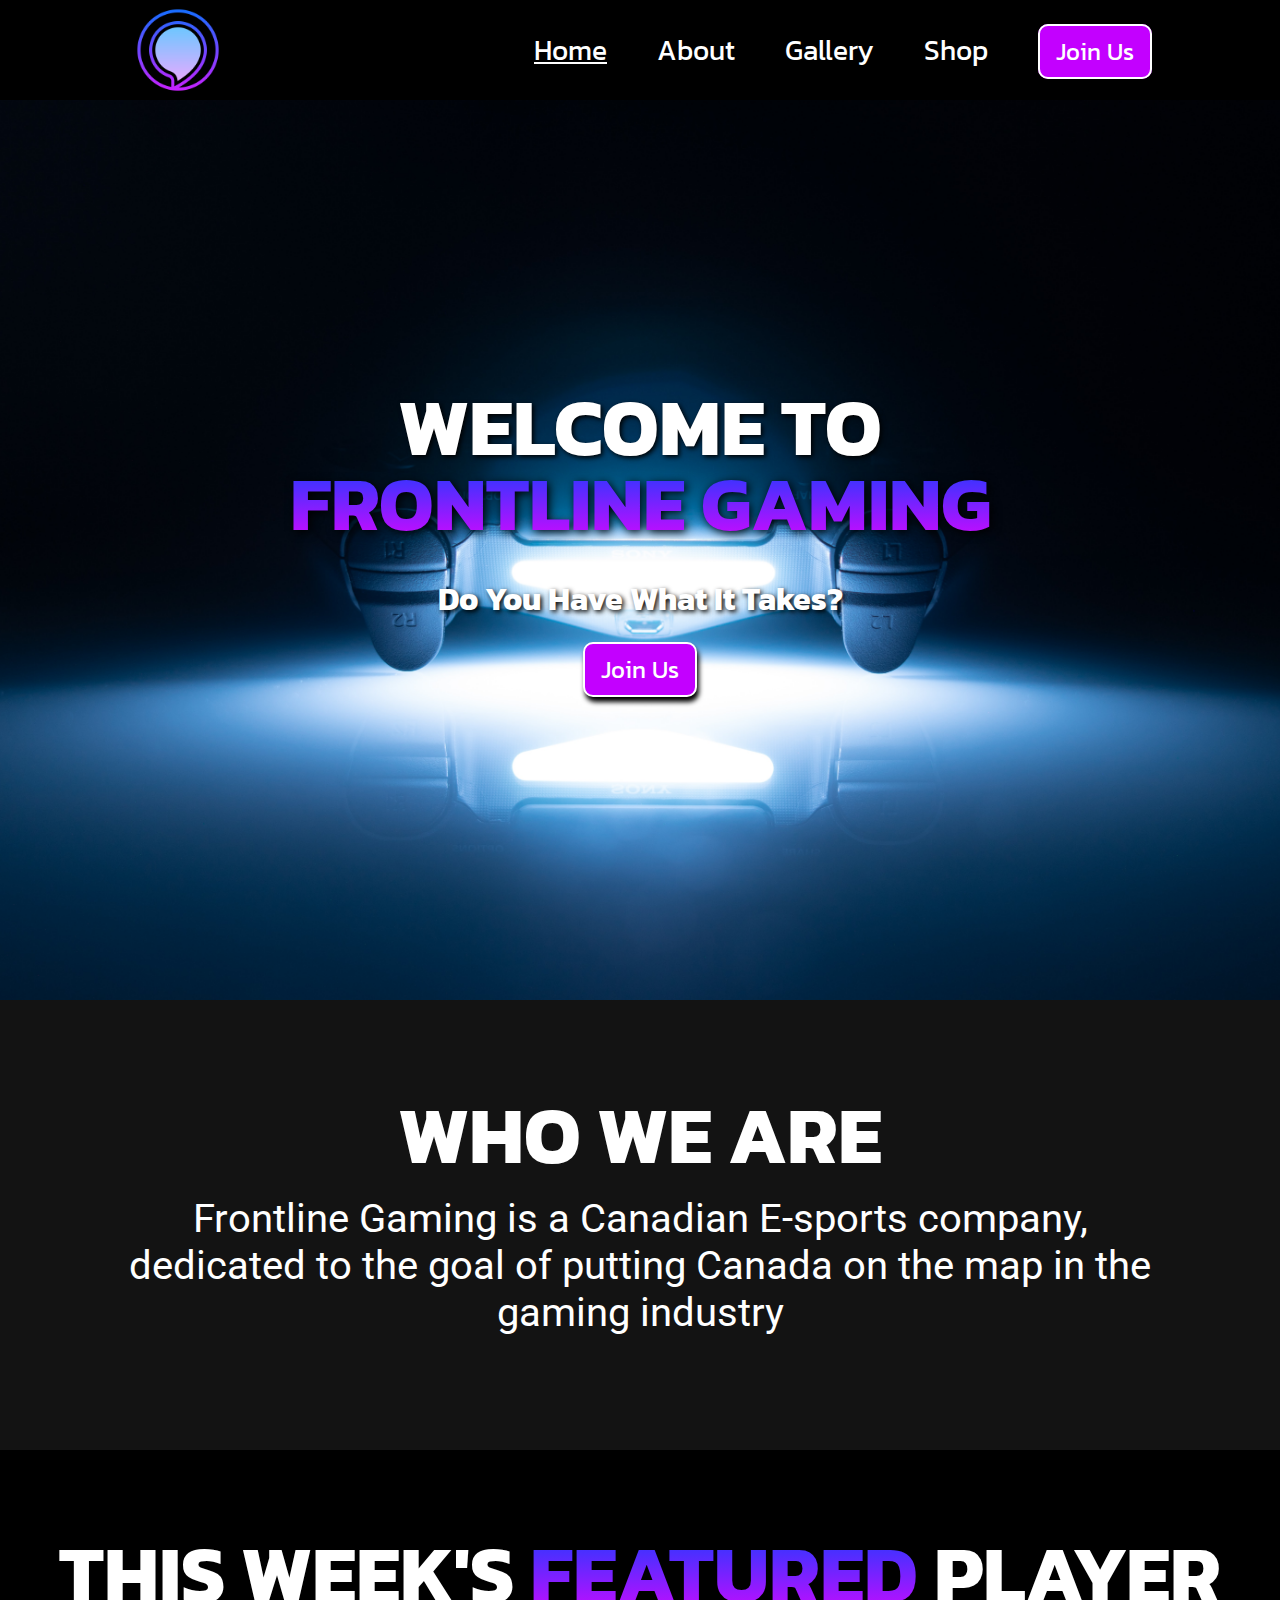
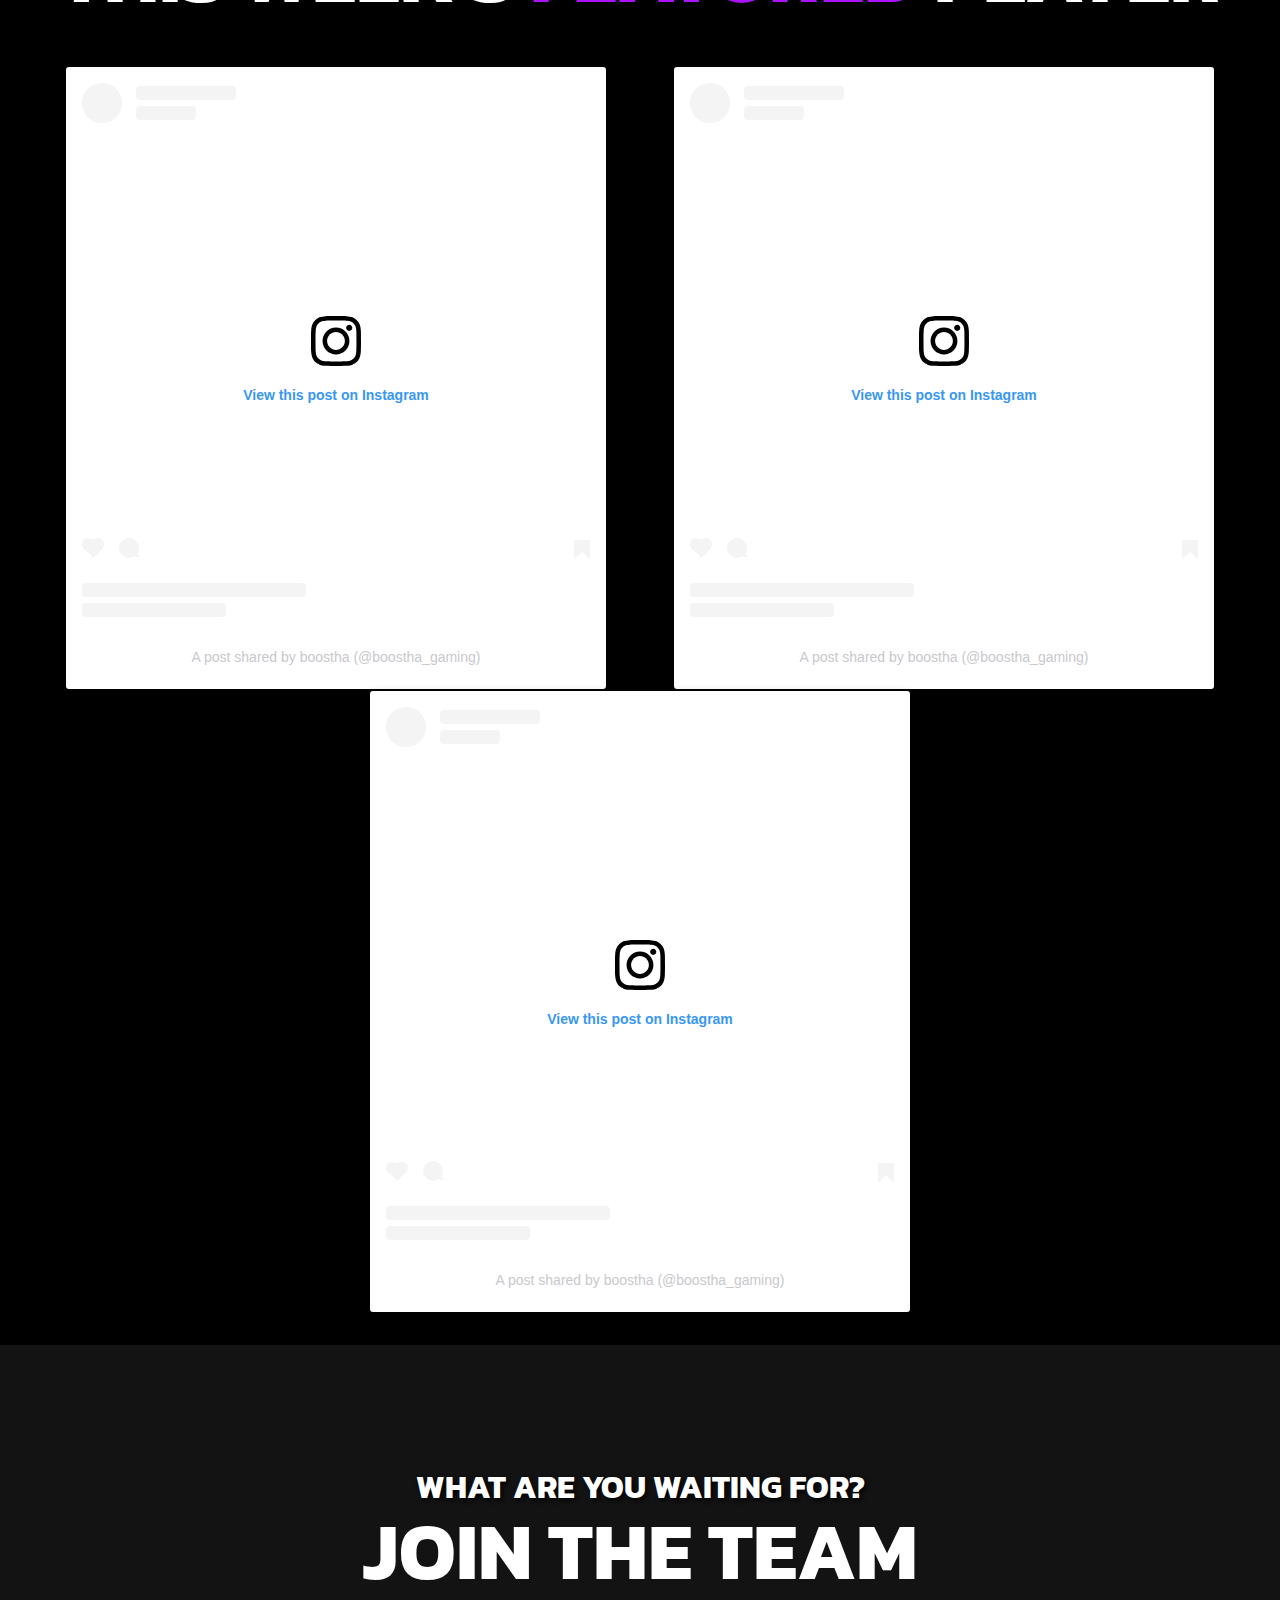
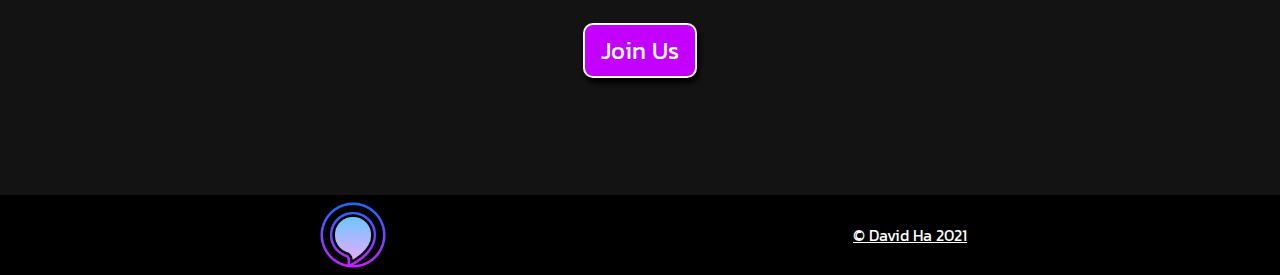
<file: index.html>
<!DOCTYPE html>
<html lang="en">
<head>
  <meta charset="UTF-8">
  <meta http-equiv="X-UA-Compatible" content="IE=edge">
  <meta name="viewport" content="width=device-width, initial-scale=1.0">

  <title>Frontline Gaming</title>

<!-- Links -->
  <link rel="stylesheet" href="assets/css/remedy.css">
  <link rel="stylesheet" href="assets/css/style.css">
  <link rel="preconnect" href="https://fonts.googleapis.com">
  <link rel="preconnect" href="https://fonts.gstatic.com" crossorigin>
  <link href="https://fonts.googleapis.com/css2?family=Kanit:wght@300;400;800&family=Roboto&display=swap" rel="stylesheet">
  <link rel="stylesheet" href="https://maxst.icons8.com/vue-static/landings/line-awesome/line-awesome/1.3.0/css/line-awesome.min.css">

</head>
<body>

  <nav>
    <div class="navbar" id="navbar">
        <a href="index.html"><img class="logo" src="assets/pictures/alexa.png" alt="logo" width="100" height="95"></a>
      <div class="navbar-menu" id="navbar-menu">
        <ul class="navbar-list" id="navbar-list">
          <li class="active">Home</li>
          <li><a href="about/index.html">About</a></li>
          <li><a href="gallery/index.html">Gallery</a></li>
          <li><a href="shop/index.html">Shop</a></li>
          <li><a href="form/index.html" class="nav-btn">Join Us</a></li>
          <li class="nav-close" id="nav-close">
           <i class="las la-times"></i>
          </li>
        </ul>
      </div>
      <div class="nav-toggle" id="nav-toggle">
        <i class="las la-bars"></i>
      </div>
    </div>
  </nav>

  <header class="hero">
    <h2>WELCOME TO</h2>
    <h1 class="gradient">FRONTLINE GAMING</h1>
    <h3>Do You Have What It Takes?</h3>
    <a href="form/index.html" class="btn">Join Us</a>
  </header>

  <main>
    <section class="intro">
      <h2>WHO WE ARE</h2>
      <p>Frontline Gaming is a Canadian E-sports company, dedicated to the goal of putting Canada on the map in the gaming industry</p>
    </section>

    <section class="third-party">
      <h2>THIS WEEK'S <span class="gradient">FEATURED</span> PLAYER</h2>
      <div class="clip">
        <blockquote class="instagram-media" data-instgrm-permalink="https://www.instagram.com/p/CR9ZhuPJHJE/?utm_source=ig_embed&amp;utm_campaign=loading" data-instgrm-version="14" style=" background:#FFF; border:0; border-radius:3px; box-shadow:0 0 1px 0 rgba(0,0,0,0.5),0 1px 10px 0 rgba(0,0,0,0.15); margin: 1px; max-width:540px; min-width:326px; padding:0; width:99.375%; width:-webkit-calc(100% - 2px); width:calc(100% - 2px);"><div style="padding:16px;"> <a href="https://www.instagram.com/p/CR9ZhuPJHJE/?utm_source=ig_embed&amp;utm_campaign=loading" style=" background:#FFFFFF; line-height:0; padding:0 0; text-align:center; text-decoration:none; width:100%;" target="_blank"> <div style=" display: flex; flex-direction: row; align-items: center;"> <div style="background-color: #F4F4F4; border-radius: 50%; flex-grow: 0; height: 40px; margin-right: 14px; width: 40px;"></div> <div style="display: flex; flex-direction: column; flex-grow: 1; justify-content: center;"> <div style=" background-color: #F4F4F4; border-radius: 4px; flex-grow: 0; height: 14px; margin-bottom: 6px; width: 100px;"></div> <div style=" background-color: #F4F4F4; border-radius: 4px; flex-grow: 0; height: 14px; width: 60px;"></div></div></div><div style="padding: 19% 0;"></div> <div style="display:block; height:50px; margin:0 auto 12px; width:50px;"><svg width="50px" height="50px" viewbox="0 0 60 60" version="1.1" xmlns="http://www.w3.org/2000/svg" xmlns:xlink="http://www.w3.org/1999/xlink"><g stroke="none" stroke-width="1" fill="none" fill-rule="evenodd"><g transform="translate(-511.000000, -20.000000)" fill="#000000"><g><path d="M556.869,30.41 C554.814,30.41 553.148,32.076 553.148,34.131 C553.148,36.186 554.814,37.852 556.869,37.852 C558.924,37.852 560.59,36.186 560.59,34.131 C560.59,32.076 558.924,30.41 556.869,30.41 M541,60.657 C535.114,60.657 530.342,55.887 530.342,50 C530.342,44.114 535.114,39.342 541,39.342 C546.887,39.342 551.658,44.114 551.658,50 C551.658,55.887 546.887,60.657 541,60.657 M541,33.886 C532.1,33.886 524.886,41.1 524.886,50 C524.886,58.899 532.1,66.113 541,66.113 C549.9,66.113 557.115,58.899 557.115,50 C557.115,41.1 549.9,33.886 541,33.886 M565.378,62.101 C565.244,65.022 564.756,66.606 564.346,67.663 C563.803,69.06 563.154,70.057 562.106,71.106 C561.058,72.155 560.06,72.803 558.662,73.347 C557.607,73.757 556.021,74.244 553.102,74.378 C549.944,74.521 548.997,74.552 541,74.552 C533.003,74.552 532.056,74.521 528.898,74.378 C525.979,74.244 524.393,73.757 523.338,73.347 C521.94,72.803 520.942,72.155 519.894,71.106 C518.846,70.057 518.197,69.06 517.654,67.663 C517.244,66.606 516.755,65.022 516.623,62.101 C516.479,58.943 516.448,57.996 516.448,50 C516.448,42.003 516.479,41.056 516.623,37.899 C516.755,34.978 517.244,33.391 517.654,32.338 C518.197,30.938 518.846,29.942 519.894,28.894 C520.942,27.846 521.94,27.196 523.338,26.654 C524.393,26.244 525.979,25.756 528.898,25.623 C532.057,25.479 533.004,25.448 541,25.448 C548.997,25.448 549.943,25.479 553.102,25.623 C556.021,25.756 557.607,26.244 558.662,26.654 C560.06,27.196 561.058,27.846 562.106,28.894 C563.154,29.942 563.803,30.938 564.346,32.338 C564.756,33.391 565.244,34.978 565.378,37.899 C565.522,41.056 565.552,42.003 565.552,50 C565.552,57.996 565.522,58.943 565.378,62.101 M570.82,37.631 C570.674,34.438 570.167,32.258 569.425,30.349 C568.659,28.377 567.633,26.702 565.965,25.035 C564.297,23.368 562.623,22.342 560.652,21.575 C558.743,20.834 556.562,20.326 553.369,20.18 C550.169,20.033 549.148,20 541,20 C532.853,20 531.831,20.033 528.631,20.18 C525.438,20.326 523.257,20.834 521.349,21.575 C519.376,22.342 517.703,23.368 516.035,25.035 C514.368,26.702 513.342,28.377 512.574,30.349 C511.834,32.258 511.326,34.438 511.181,37.631 C511.035,40.831 511,41.851 511,50 C511,58.147 511.035,59.17 511.181,62.369 C511.326,65.562 511.834,67.743 512.574,69.651 C513.342,71.625 514.368,73.296 516.035,74.965 C517.703,76.634 519.376,77.658 521.349,78.425 C523.257,79.167 525.438,79.673 528.631,79.82 C531.831,79.965 532.853,80.001 541,80.001 C549.148,80.001 550.169,79.965 553.369,79.82 C556.562,79.673 558.743,79.167 560.652,78.425 C562.623,77.658 564.297,76.634 565.965,74.965 C567.633,73.296 568.659,71.625 569.425,69.651 C570.167,67.743 570.674,65.562 570.82,62.369 C570.966,59.17 571,58.147 571,50 C571,41.851 570.966,40.831 570.82,37.631"></path></g></g></g></svg></div><div style="padding-top: 8px;"> <div style=" color:#3897f0; font-family:Arial,sans-serif; font-size:14px; font-style:normal; font-weight:550; line-height:18px;">View this post on Instagram</div></div><div style="padding: 12.5% 0;"></div> <div style="display: flex; flex-direction: row; margin-bottom: 14px; align-items: center;"><div> <div style="background-color: #F4F4F4; border-radius: 50%; height: 12.5px; width: 12.5px; transform: translateX(0px) translateY(7px);"></div> <div style="background-color: #F4F4F4; height: 12.5px; transform: rotate(-45deg) translateX(3px) translateY(1px); width: 12.5px; flex-grow: 0; margin-right: 14px; margin-left: 2px;"></div> <div style="background-color: #F4F4F4; border-radius: 50%; height: 12.5px; width: 12.5px; transform: translateX(9px) translateY(-18px);"></div></div><div style="margin-left: 8px;"> <div style=" background-color: #F4F4F4; border-radius: 50%; flex-grow: 0; height: 20px; width: 20px;"></div> <div style=" width: 0; height: 0; border-top: 2px solid transparent; border-left: 6px solid #f4f4f4; border-bottom: 2px solid transparent; transform: translateX(16px) translateY(-4px) rotate(30deg)"></div></div><div style="margin-left: auto;"> <div style=" width: 0px; border-top: 8px solid #F4F4F4; border-right: 8px solid transparent; transform: translateY(16px);"></div> <div style=" background-color: #F4F4F4; flex-grow: 0; height: 12px; width: 16px; transform: translateY(-4px);"></div> <div style=" width: 0; height: 0; border-top: 8px solid #F4F4F4; border-left: 8px solid transparent; transform: translateY(-4px) translateX(8px);"></div></div></div> <div style="display: flex; flex-direction: column; flex-grow: 1; justify-content: center; margin-bottom: 24px;"> <div style=" background-color: #F4F4F4; border-radius: 4px; flex-grow: 0; height: 14px; margin-bottom: 6px; width: 224px;"></div> <div style=" background-color: #F4F4F4; border-radius: 4px; flex-grow: 0; height: 14px; width: 144px;"></div></div></a><p style=" color:#c9c8cd; font-family:Arial,sans-serif; font-size:14px; line-height:17px; margin-bottom:0; margin-top:8px; overflow:hidden; padding:8px 0 7px; text-align:center; text-overflow:ellipsis; white-space:nowrap;"><a href="https://www.instagram.com/p/CR9ZhuPJHJE/?utm_source=ig_embed&amp;utm_campaign=loading" style=" color:#c9c8cd; font-family:Arial,sans-serif; font-size:14px; font-style:normal; font-weight:normal; line-height:17px; text-decoration:none;" target="_blank">A post shared by boostha (@boostha_gaming)</a></p></div></blockquote> <script async src="//www.instagram.com/embed.js"></script>
        <blockquote class="instagram-media" data-instgrm-permalink="https://www.instagram.com/p/CPtdSqUHQCv/?utm_source=ig_embed&amp;utm_campaign=loading" data-instgrm-version="14" style=" background:#FFF; border:0; border-radius:3px; box-shadow:0 0 1px 0 rgba(0,0,0,0.5),0 1px 10px 0 rgba(0,0,0,0.15); margin: 1px; max-width:540px; min-width:326px; padding:0; width:99.375%; width:-webkit-calc(100% - 2px); width:calc(100% - 2px);"><div style="padding:16px;"> <a href="https://www.instagram.com/p/CPtdSqUHQCv/?utm_source=ig_embed&amp;utm_campaign=loading" style=" background:#FFFFFF; line-height:0; padding:0 0; text-align:center; text-decoration:none; width:100%;" target="_blank"> <div style=" display: flex; flex-direction: row; align-items: center;"> <div style="background-color: #F4F4F4; border-radius: 50%; flex-grow: 0; height: 40px; margin-right: 14px; width: 40px;"></div> <div style="display: flex; flex-direction: column; flex-grow: 1; justify-content: center;"> <div style=" background-color: #F4F4F4; border-radius: 4px; flex-grow: 0; height: 14px; margin-bottom: 6px; width: 100px;"></div> <div style=" background-color: #F4F4F4; border-radius: 4px; flex-grow: 0; height: 14px; width: 60px;"></div></div></div><div style="padding: 19% 0;"></div> <div style="display:block; height:50px; margin:0 auto 12px; width:50px;"><svg width="50px" height="50px" viewbox="0 0 60 60" version="1.1" xmlns="http://www.w3.org/2000/svg" xmlns:xlink="http://www.w3.org/1999/xlink"><g stroke="none" stroke-width="1" fill="none" fill-rule="evenodd"><g transform="translate(-511.000000, -20.000000)" fill="#000000"><g><path d="M556.869,30.41 C554.814,30.41 553.148,32.076 553.148,34.131 C553.148,36.186 554.814,37.852 556.869,37.852 C558.924,37.852 560.59,36.186 560.59,34.131 C560.59,32.076 558.924,30.41 556.869,30.41 M541,60.657 C535.114,60.657 530.342,55.887 530.342,50 C530.342,44.114 535.114,39.342 541,39.342 C546.887,39.342 551.658,44.114 551.658,50 C551.658,55.887 546.887,60.657 541,60.657 M541,33.886 C532.1,33.886 524.886,41.1 524.886,50 C524.886,58.899 532.1,66.113 541,66.113 C549.9,66.113 557.115,58.899 557.115,50 C557.115,41.1 549.9,33.886 541,33.886 M565.378,62.101 C565.244,65.022 564.756,66.606 564.346,67.663 C563.803,69.06 563.154,70.057 562.106,71.106 C561.058,72.155 560.06,72.803 558.662,73.347 C557.607,73.757 556.021,74.244 553.102,74.378 C549.944,74.521 548.997,74.552 541,74.552 C533.003,74.552 532.056,74.521 528.898,74.378 C525.979,74.244 524.393,73.757 523.338,73.347 C521.94,72.803 520.942,72.155 519.894,71.106 C518.846,70.057 518.197,69.06 517.654,67.663 C517.244,66.606 516.755,65.022 516.623,62.101 C516.479,58.943 516.448,57.996 516.448,50 C516.448,42.003 516.479,41.056 516.623,37.899 C516.755,34.978 517.244,33.391 517.654,32.338 C518.197,30.938 518.846,29.942 519.894,28.894 C520.942,27.846 521.94,27.196 523.338,26.654 C524.393,26.244 525.979,25.756 528.898,25.623 C532.057,25.479 533.004,25.448 541,25.448 C548.997,25.448 549.943,25.479 553.102,25.623 C556.021,25.756 557.607,26.244 558.662,26.654 C560.06,27.196 561.058,27.846 562.106,28.894 C563.154,29.942 563.803,30.938 564.346,32.338 C564.756,33.391 565.244,34.978 565.378,37.899 C565.522,41.056 565.552,42.003 565.552,50 C565.552,57.996 565.522,58.943 565.378,62.101 M570.82,37.631 C570.674,34.438 570.167,32.258 569.425,30.349 C568.659,28.377 567.633,26.702 565.965,25.035 C564.297,23.368 562.623,22.342 560.652,21.575 C558.743,20.834 556.562,20.326 553.369,20.18 C550.169,20.033 549.148,20 541,20 C532.853,20 531.831,20.033 528.631,20.18 C525.438,20.326 523.257,20.834 521.349,21.575 C519.376,22.342 517.703,23.368 516.035,25.035 C514.368,26.702 513.342,28.377 512.574,30.349 C511.834,32.258 511.326,34.438 511.181,37.631 C511.035,40.831 511,41.851 511,50 C511,58.147 511.035,59.17 511.181,62.369 C511.326,65.562 511.834,67.743 512.574,69.651 C513.342,71.625 514.368,73.296 516.035,74.965 C517.703,76.634 519.376,77.658 521.349,78.425 C523.257,79.167 525.438,79.673 528.631,79.82 C531.831,79.965 532.853,80.001 541,80.001 C549.148,80.001 550.169,79.965 553.369,79.82 C556.562,79.673 558.743,79.167 560.652,78.425 C562.623,77.658 564.297,76.634 565.965,74.965 C567.633,73.296 568.659,71.625 569.425,69.651 C570.167,67.743 570.674,65.562 570.82,62.369 C570.966,59.17 571,58.147 571,50 C571,41.851 570.966,40.831 570.82,37.631"></path></g></g></g></svg></div><div style="padding-top: 8px;"> <div style=" color:#3897f0; font-family:Arial,sans-serif; font-size:14px; font-style:normal; font-weight:550; line-height:18px;">View this post on Instagram</div></div><div style="padding: 12.5% 0;"></div> <div style="display: flex; flex-direction: row; margin-bottom: 14px; align-items: center;"><div> <div style="background-color: #F4F4F4; border-radius: 50%; height: 12.5px; width: 12.5px; transform: translateX(0px) translateY(7px);"></div> <div style="background-color: #F4F4F4; height: 12.5px; transform: rotate(-45deg) translateX(3px) translateY(1px); width: 12.5px; flex-grow: 0; margin-right: 14px; margin-left: 2px;"></div> <div style="background-color: #F4F4F4; border-radius: 50%; height: 12.5px; width: 12.5px; transform: translateX(9px) translateY(-18px);"></div></div><div style="margin-left: 8px;"> <div style=" background-color: #F4F4F4; border-radius: 50%; flex-grow: 0; height: 20px; width: 20px;"></div> <div style=" width: 0; height: 0; border-top: 2px solid transparent; border-left: 6px solid #f4f4f4; border-bottom: 2px solid transparent; transform: translateX(16px) translateY(-4px) rotate(30deg)"></div></div><div style="margin-left: auto;"> <div style=" width: 0px; border-top: 8px solid #F4F4F4; border-right: 8px solid transparent; transform: translateY(16px);"></div> <div style=" background-color: #F4F4F4; flex-grow: 0; height: 12px; width: 16px; transform: translateY(-4px);"></div> <div style=" width: 0; height: 0; border-top: 8px solid #F4F4F4; border-left: 8px solid transparent; transform: translateY(-4px) translateX(8px);"></div></div></div> <div style="display: flex; flex-direction: column; flex-grow: 1; justify-content: center; margin-bottom: 24px;"> <div style=" background-color: #F4F4F4; border-radius: 4px; flex-grow: 0; height: 14px; margin-bottom: 6px; width: 224px;"></div> <div style=" background-color: #F4F4F4; border-radius: 4px; flex-grow: 0; height: 14px; width: 144px;"></div></div></a><p style=" color:#c9c8cd; font-family:Arial,sans-serif; font-size:14px; line-height:17px; margin-bottom:0; margin-top:8px; overflow:hidden; padding:8px 0 7px; text-align:center; text-overflow:ellipsis; white-space:nowrap;"><a href="https://www.instagram.com/p/CPtdSqUHQCv/?utm_source=ig_embed&amp;utm_campaign=loading" style=" color:#c9c8cd; font-family:Arial,sans-serif; font-size:14px; font-style:normal; font-weight:normal; line-height:17px; text-decoration:none;" target="_blank">A post shared by boostha (@boostha_gaming)</a></p></div></blockquote> <script async src="//www.instagram.com/embed.js"></script>
        <blockquote class="instagram-media" data-instgrm-permalink="https://www.instagram.com/p/CPEALdrHLPh/?utm_source=ig_embed&amp;utm_campaign=loading" data-instgrm-version="14" style=" background:#FFF; border:0; border-radius:3px; box-shadow:0 0 1px 0 rgba(0,0,0,0.5),0 1px 10px 0 rgba(0,0,0,0.15); margin: 1px; max-width:540px; min-width:326px; padding:0; width:99.375%; width:-webkit-calc(100% - 2px); width:calc(100% - 2px);"><div style="padding:16px;"> <a href="https://www.instagram.com/p/CPEALdrHLPh/?utm_source=ig_embed&amp;utm_campaign=loading" style=" background:#FFFFFF; line-height:0; padding:0 0; text-align:center; text-decoration:none; width:100%;" target="_blank"> <div style=" display: flex; flex-direction: row; align-items: center;"> <div style="background-color: #F4F4F4; border-radius: 50%; flex-grow: 0; height: 40px; margin-right: 14px; width: 40px;"></div> <div style="display: flex; flex-direction: column; flex-grow: 1; justify-content: center;"> <div style=" background-color: #F4F4F4; border-radius: 4px; flex-grow: 0; height: 14px; margin-bottom: 6px; width: 100px;"></div> <div style=" background-color: #F4F4F4; border-radius: 4px; flex-grow: 0; height: 14px; width: 60px;"></div></div></div><div style="padding: 19% 0;"></div> <div style="display:block; height:50px; margin:0 auto 12px; width:50px;"><svg width="50px" height="50px" viewbox="0 0 60 60" version="1.1" xmlns="http://www.w3.org/2000/svg" xmlns:xlink="http://www.w3.org/1999/xlink"><g stroke="none" stroke-width="1" fill="none" fill-rule="evenodd"><g transform="translate(-511.000000, -20.000000)" fill="#000000"><g><path d="M556.869,30.41 C554.814,30.41 553.148,32.076 553.148,34.131 C553.148,36.186 554.814,37.852 556.869,37.852 C558.924,37.852 560.59,36.186 560.59,34.131 C560.59,32.076 558.924,30.41 556.869,30.41 M541,60.657 C535.114,60.657 530.342,55.887 530.342,50 C530.342,44.114 535.114,39.342 541,39.342 C546.887,39.342 551.658,44.114 551.658,50 C551.658,55.887 546.887,60.657 541,60.657 M541,33.886 C532.1,33.886 524.886,41.1 524.886,50 C524.886,58.899 532.1,66.113 541,66.113 C549.9,66.113 557.115,58.899 557.115,50 C557.115,41.1 549.9,33.886 541,33.886 M565.378,62.101 C565.244,65.022 564.756,66.606 564.346,67.663 C563.803,69.06 563.154,70.057 562.106,71.106 C561.058,72.155 560.06,72.803 558.662,73.347 C557.607,73.757 556.021,74.244 553.102,74.378 C549.944,74.521 548.997,74.552 541,74.552 C533.003,74.552 532.056,74.521 528.898,74.378 C525.979,74.244 524.393,73.757 523.338,73.347 C521.94,72.803 520.942,72.155 519.894,71.106 C518.846,70.057 518.197,69.06 517.654,67.663 C517.244,66.606 516.755,65.022 516.623,62.101 C516.479,58.943 516.448,57.996 516.448,50 C516.448,42.003 516.479,41.056 516.623,37.899 C516.755,34.978 517.244,33.391 517.654,32.338 C518.197,30.938 518.846,29.942 519.894,28.894 C520.942,27.846 521.94,27.196 523.338,26.654 C524.393,26.244 525.979,25.756 528.898,25.623 C532.057,25.479 533.004,25.448 541,25.448 C548.997,25.448 549.943,25.479 553.102,25.623 C556.021,25.756 557.607,26.244 558.662,26.654 C560.06,27.196 561.058,27.846 562.106,28.894 C563.154,29.942 563.803,30.938 564.346,32.338 C564.756,33.391 565.244,34.978 565.378,37.899 C565.522,41.056 565.552,42.003 565.552,50 C565.552,57.996 565.522,58.943 565.378,62.101 M570.82,37.631 C570.674,34.438 570.167,32.258 569.425,30.349 C568.659,28.377 567.633,26.702 565.965,25.035 C564.297,23.368 562.623,22.342 560.652,21.575 C558.743,20.834 556.562,20.326 553.369,20.18 C550.169,20.033 549.148,20 541,20 C532.853,20 531.831,20.033 528.631,20.18 C525.438,20.326 523.257,20.834 521.349,21.575 C519.376,22.342 517.703,23.368 516.035,25.035 C514.368,26.702 513.342,28.377 512.574,30.349 C511.834,32.258 511.326,34.438 511.181,37.631 C511.035,40.831 511,41.851 511,50 C511,58.147 511.035,59.17 511.181,62.369 C511.326,65.562 511.834,67.743 512.574,69.651 C513.342,71.625 514.368,73.296 516.035,74.965 C517.703,76.634 519.376,77.658 521.349,78.425 C523.257,79.167 525.438,79.673 528.631,79.82 C531.831,79.965 532.853,80.001 541,80.001 C549.148,80.001 550.169,79.965 553.369,79.82 C556.562,79.673 558.743,79.167 560.652,78.425 C562.623,77.658 564.297,76.634 565.965,74.965 C567.633,73.296 568.659,71.625 569.425,69.651 C570.167,67.743 570.674,65.562 570.82,62.369 C570.966,59.17 571,58.147 571,50 C571,41.851 570.966,40.831 570.82,37.631"></path></g></g></g></svg></div><div style="padding-top: 8px;"> <div style=" color:#3897f0; font-family:Arial,sans-serif; font-size:14px; font-style:normal; font-weight:550; line-height:18px;">View this post on Instagram</div></div><div style="padding: 12.5% 0;"></div> <div style="display: flex; flex-direction: row; margin-bottom: 14px; align-items: center;"><div> <div style="background-color: #F4F4F4; border-radius: 50%; height: 12.5px; width: 12.5px; transform: translateX(0px) translateY(7px);"></div> <div style="background-color: #F4F4F4; height: 12.5px; transform: rotate(-45deg) translateX(3px) translateY(1px); width: 12.5px; flex-grow: 0; margin-right: 14px; margin-left: 2px;"></div> <div style="background-color: #F4F4F4; border-radius: 50%; height: 12.5px; width: 12.5px; transform: translateX(9px) translateY(-18px);"></div></div><div style="margin-left: 8px;"> <div style=" background-color: #F4F4F4; border-radius: 50%; flex-grow: 0; height: 20px; width: 20px;"></div> <div style=" width: 0; height: 0; border-top: 2px solid transparent; border-left: 6px solid #f4f4f4; border-bottom: 2px solid transparent; transform: translateX(16px) translateY(-4px) rotate(30deg)"></div></div><div style="margin-left: auto;"> <div style=" width: 0px; border-top: 8px solid #F4F4F4; border-right: 8px solid transparent; transform: translateY(16px);"></div> <div style=" background-color: #F4F4F4; flex-grow: 0; height: 12px; width: 16px; transform: translateY(-4px);"></div> <div style=" width: 0; height: 0; border-top: 8px solid #F4F4F4; border-left: 8px solid transparent; transform: translateY(-4px) translateX(8px);"></div></div></div> <div style="display: flex; flex-direction: column; flex-grow: 1; justify-content: center; margin-bottom: 24px;"> <div style=" background-color: #F4F4F4; border-radius: 4px; flex-grow: 0; height: 14px; margin-bottom: 6px; width: 224px;"></div> <div style=" background-color: #F4F4F4; border-radius: 4px; flex-grow: 0; height: 14px; width: 144px;"></div></div></a><p style=" color:#c9c8cd; font-family:Arial,sans-serif; font-size:14px; line-height:17px; margin-bottom:0; margin-top:8px; overflow:hidden; padding:8px 0 7px; text-align:center; text-overflow:ellipsis; white-space:nowrap;"><a href="https://www.instagram.com/p/CPEALdrHLPh/?utm_source=ig_embed&amp;utm_campaign=loading" style=" color:#c9c8cd; font-family:Arial,sans-serif; font-size:14px; font-style:normal; font-weight:normal; line-height:17px; text-decoration:none;" target="_blank">A post shared by boostha (@boostha_gaming)</a></p></div></blockquote> <script async src="//www.instagram.com/embed.js"></script>
      </div>
    </section>

    <section class="action">
      <div class="form">
      <h3>WHAT ARE YOU WAITING FOR?</h3>
      <h2>JOIN THE TEAM</h2>
      <a href="form/index.html" class="btn">Join Us</a>
      </div>
    </section>
  </main>


  <footer>
    <div class="footer">
      <a href="../index.html"><img class="logo" src="assets/pictures/alexa.png" alt="logo" width="80" height="75"></a>
    <ul>
      <li>
        <a href="#"><i class="lab la-facebook"></i></a>
        <a href="#"><i class="lab la-instagram"></i></a>
        <a href="#"><i class="lab la-twitter"></i></a>
        <a href="#"><i class="lab la-youtube"></i></a>
      </li>
      <li class="active">&copy; David Ha 2021</li>
    </ul>
  </div>
  </footer>
  
  <script src="assets/js/main.js"></script>

</body>
</html>
</file>
<file: assets/css/remedy.css>
/* @docs
label: Core Remedies
version: 0.1.0-beta.2

note: |
  These remedies are recommended
  as a starter for any project.

category: file
*/


/* @docs
label: Box Sizing

note: |
  Use border-box by default, globally.

category: global
*/
*, ::before, ::after { box-sizing: border-box; }


/* @docs
label: Line Sizing

note: |
  Consistent line-spacing,
  even when inline elements have different line-heights.

links:
  - https://drafts.csswg.org/css-inline-3/#line-sizing-property

category: global
*/
html { line-sizing: normal; }


/* @docs
label: Body Margins

note: |
  Remove the tiny space around the edge of the page.

category: global
*/
body { margin: 0; }


/* @docs
label: Hidden Attribute

note: |
  Maintain `hidden` behaviour when overriding `display` values.

  category: global
*/
[hidden] { display: none; }


/* @docs
label: Heading Sizes

note: |
  Switch to rem units for headings

category: typography
*/
h1 { font-size: 2rem; }
h2 { font-size: 1.5rem; }
h3 { font-size: 1.17rem; }
h4 { font-size: 1.00rem; }
h5 { font-size: 0.83rem; }
h6 { font-size: 0.67rem; }


/* @docs
label: H1 Margins

note: |
  Keep h1 margins consistent, even when nested.

category: typography
*/
h1 { margin: 0.67em 0; }


/* @docs
label: Pre Wrapping

note: |
  Overflow by default is bad...

category: typography
*/
pre { white-space: pre-wrap; }


/* @docs
label: Horizontal Rule

note: |
  1. Solid, thin horizontal rules
  2. Remove Firefox `color: gray`
  3. Remove default `1px` height, and common `overflow: hidden`

category: typography
*/
hr {
  border-style: solid;
  border-width: 1px 0 0;
  color: inherit;
  height: 0;
  overflow: visible;
}


/* @docs
label: Responsive Embeds

note: |
  1. Block display is usually what we want
  2. The `vertical-align` removes strange space-below in case authors overwrite the display value
  3. Responsive by default
  4. Audio without `[controls]` remains hidden by default

category: embedded elements
*/
img, svg, video, canvas, audio, iframe, embed, object {
  display: block;
  vertical-align: middle;
  max-width: 100%;
}
audio:not([controls]) { display:none; }


/* @docs
label: Responsive Images

note: |
  These new elements display inline by default,
  but that's not the expected behavior for either one.
  This can interfere with proper layout and aspect-ratio handling.

  1. Remove the unnecessary wrapping `picture`, while maintaining contents
  2. Source elements have nothing to display, so we hide them entirely

category: embedded elements
*/
picture { display: contents; }
source { display: none; }


/* @docs
label: Aspect Ratios

note: |
  Maintain intrinsic aspect ratios when `max-width` is applied.
  `iframe`, `embed`, and `object` are also embedded,
  but have no intrinsic ratio,
  so their `height` needs to be set explicitly.

category: embedded elements
*/
img, svg, video, canvas {
  height: auto;
}


/* @docs
label: Audio Width

note: |
  There is no good reason elements default to 300px,
  and audio files are unlikely to come with a width attribute.

category: embedded elements
*/
audio { width: 100%; }

/* @docs
label: Image Borders

note: |
  Remove the border on images inside links in IE 10 and earlier.

category: legacy browsers
*/
img { border-style: none; }


/* @docs
label: SVG Overflow

note: |
  Hide the overflow in IE 10 and earlier.

category: legacy browsers
*/
svg { overflow: hidden; }


/* @docs
label: HTML5 Elements

note: |
  Default block display on HTML5 elements.
  For oldIE to apply this styling one needs to add some JS as well (i.e. `document.createElement("main")`)

links:
  - https://www.sitepoint.com/html5-older-browsers-and-the-shiv/

category: legacy browsers
*/
article, aside, details, figcaption, figure, footer, header, hgroup, main, nav, section {
  display: block;
}


/* @docs
label: Checkbox & Radio Inputs

note: |
  1. Add the correct box sizing in IE 10
  2. Remove the padding in IE 10

category: legacy browsers
*/
[type='checkbox'],
[type='radio'] {
  box-sizing: border-box;
  padding: 0;
}
</file>
<file: assets/css/style.css>
body {
  margin: 0;
  background-color: rgb(19, 19, 19);
}

main {
  width: 100%;
  margin: auto;
}

/* NAV */

.nav-close {
  display: none;
}

.nav-toggle {
  display: none;
}

nav {
  width: 100%;
  margin: auto;
  background-color: black;
}

.navbar {
  display: flex;
  justify-content: space-between;
  align-items: center;
  width: 80%;
  margin: auto;
  flex-wrap: wrap;
}

nav ul {
  display: flex;
  gap: 50px;
  justify-content: center;
  align-items: center;
  flex-wrap: wrap;
}

.nav-btn {
  background-color: #c300ff;
  padding: 8px 16px;
  font-size: 1.5rem;
  border-radius: 10px;
  border: 2px white solid;
}

.nav-btn:hover {
  background: #0044ff;
  color: white;
}

ul {
  font-size: 3.5ch;
  text-decoration: none;
  list-style-type: none;
  color: white;
}

.active {
  text-decoration: underline;
  cursor: pointer;
}

/* HERO */

.hero {
  background-image: url("../pictures/controller2.jpg");
  background-size: cover;
  background-position: center center;
  width: 100%;
  height: 100vh;
  display: flex;
  justify-content: center;
  align-items: center;
  flex-direction: column;
}

.hero h1 {
  color: white;
  text-align: center;
  margin: 0 10px;
  line-height: 6.5rem;
  filter: drop-shadow(2px 2px 5px black);
}


.hero h2 {
  margin: 0;
  line-height: 3rem;
  text-shadow: 2px 2px 5px #000000;
}

.btn {
  background-color: #c300ff;
  padding: 8px 16px;
  font-size: 1.5rem;
  border-radius: 10px;
  border: 2px white solid;
  box-shadow: 2px 5px 5px #000000;
}

/* INTRO */

.intro {
  display: flex;
  flex-direction: column;
  justify-content: center;
  align-items: center;
  height: 50vh;
  width: 80%;
  margin: auto;
}

.intro p {
  font-size: clamp(1rem, 4vw, 2.5rem);
  text-align: center;
  margin-top: 0;
}

/* third party */

.third-party {
  background-color: black;
  padding: 2rem
}

.third-party h2 {
  text-align: center;
  margin: 2rem 0px;
}

.clip {
  display: flex;
  justify-content: space-around;
  align-items: center;
  flex-wrap: wrap;
}

/* ACTION */

.form {
  display: flex;
  flex-direction: column;
  justify-content: center;
  align-items: center;
  height: 50vh;
}

.form h2 {
  margin: 0;
  line-height: 5rem;
}

.form h3 {
  margin: 0;
}

.form .btn {
  margin-top: 2rem;
}
.intro h2 {
  margin-bottom: 0;
}

/* FOOTER */

footer {
  background-color: black;
}

.footer {
  display: flex;
  justify-content: space-around;
  align-items: center;
  width: 80%;
  margin: auto;
}

footer ul {
  display: flex;
  gap: 50px;
  font-size: 2ch;
}

.footer .lab {
  font-size: clamp(1.5rem, 4vw, 2rem);
}

/* FONTS */

li, a {
  font-family: 'Kanit', sans-serif;
  text-decoration: none;
  color: white;
}

h1 {
  font-size: clamp(3.5rem, 6vw, 15rem);
  font-family: 'Kanit', sans-serif;
  color: white;
}

h2 {
  font-size: clamp(2.5rem, 8vw, 5rem);
  font-family: 'Kanit', sans-serif;
  color: white;
  margin: 0;
}

h3 {
  font-size: clamp(1.5rem, 4vw, 2rem);
  font-family: 'Kanit', sans-serif;
  color: white;
  text-shadow: 2px 2px 5px #000000;
  margin: 1.2rem auto;
}

p {
  font-size: clamp(0.7rem, 4vw, 1.5rem);
  font-family: 'Roboto', sans-serif;
  color: white;
}

.gradient {
  background: -webkit-linear-gradient(#0044ff, #ee00ff);
  -webkit-background-clip: text;
  -webkit-text-fill-color: transparent;
}

/* MISC */


a:hover {
  color: #0044ff;
  transition: 0.2s ease-in;
}

a.btn:hover {
  background: #0044ff;
  color: white;
}


.active:hover {
  color: white;
  cursor: default;
}


/* PHONE VIEW */

@media screen and (max-width: 800px) {

  .navbar-menu {
    position: fixed;
    top: -100%;
    left: 0;
    width: 100%;
    background-color: black;
    padding: 4rem 0 3rem;
    transition: .4s;
    z-index: 20;
  }
  
  .nav-close {
    visibility: visible;
    position: absolute;
    right: 1.5rem;
    top: 1rem;
    cursor: pointer;
    display: initial;
  }
  
  .nav-toggle {
    cursor: pointer;
    display: initial;
  }

  .navbar-list {
    display: flex;
    flex-direction: column;
    align-items: center;
    padding: 0;
  }

  .show-menu {
    top: 0%;
  }

  .las {
    color: white;
    font-size: 2.5rem;
  }

  .hero h1 {
    line-height: 4rem;
  }

  .hero {
    background-position: bottom;
  }


  .footer {
    flex-direction: column;
  }

  .footer ul {
    justify-content: center;
    align-items: center;
    padding: 0;
  }

}
</file>
